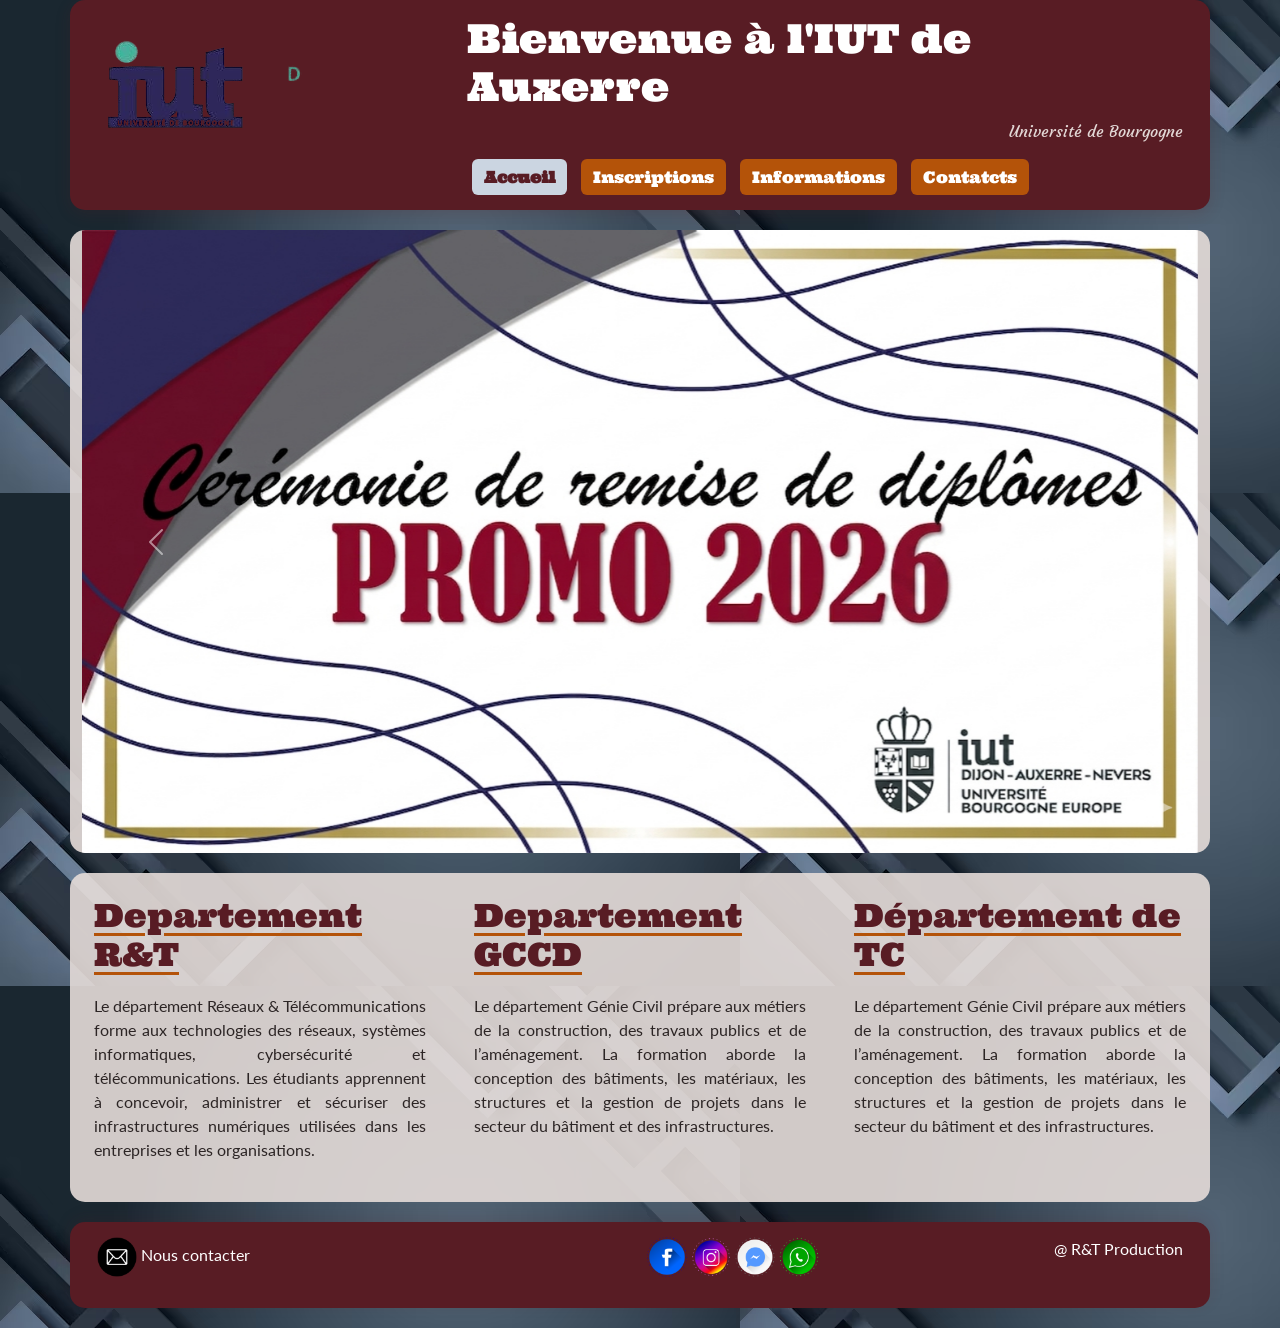
<file: SAE_projetint/index.html>
<!DOCTYPE html>
<html lang="fr">

	<head>
		<meta charset="utf-8">
		<meta name="viewport" content="width=device-width, initial-scale=1">
		<meta name="author" content="Oumar Ali MAHAMAT & Dorian Ripoche">
		<meta name="Bootstrap" content="5.3.3">
		
		<title>Remise diplome BUT Auxerre</title>
		<link rel="icon" href="./img/iutauxerre.png">
		
		<link href="https://cdn.jsdelivr.net/npm/bootstrap@5.3.3/dist/css/bootstrap.min.css" rel="stylesheet">
		<link rel="stylesheet" href="./css/RTTelecom_style.css">
		<link href="https://fonts.googleapis.com/css2?family=Courgette&family=Lato&family=Ultra&display=swap" rel="stylesheet">
	</head>

	<body class="container">
		<header class="row">
			<article class="col-sm-4">
				<p><img src="./img/logoauxerre-removebg-preview.png" alt="logo iut auxerre"></p>
			</article>
			<article class="col-sm-8">
				<h1>Bienvenue à l'IUT de Auxerre</h1>
				<p class="tac">Université de Bourgogne</p>
				<nav>
					<a href="index.html"><button type="button" class="btn btn-nav active">Accueil</button></a>
					<a href="inscription.html"><button type="button" class="btn btn-nav">Inscriptions</button></a>
					<a href="commander.html"><button type="button" class="btn btn-nav">Informations</button></a>
					<a href="demander_devis.html"><button type="button" class="btn btn-nav">Contatcts</button></a>
				</nav>
			</article>
		</header>

		<section class="row">
			<div id="carouselRT" class="carousel slide" data-bs-ride="carousel" data-bs-interval="4000">
				<div class="carousel-inner">
					<div class="carousel-item active">
						<img src="./img/promo2026.png" class="d-block w-100" alt="Contrats">
						<div class="carousel-caption d-none d-md-block">
						</div>
					</div>
					<div class="carousel-item">
						<img src="./img/promo20262.webp" class="d-block w-100" alt="Câblages">
						<div class="carousel-caption d-none d-md-block">
						</div>
					</div>
					<div class="carousel-item">
						<img src="./img/promo20263.jpeg" class="d-block w-100" alt="Matériel 1">
						<div class="carousel-caption d-none d-md-block">
						</div>
					</div>
					<div class="carousel-item">
						<img src="./img/promo20264.jpeg" class="d-block w-100" alt="Matériel 2">
						<div class="carousel-caption d-none d-md-block">
						</div>
					</div>
				</div>
				<button class="carousel-control-prev" type="button" data-bs-target="#carouselRT" data-bs-slide="prev">
					<span class="carousel-control-prev-icon" aria-hidden="true"></span>
				</button>
				<button class="carousel-control-next" type="button" data-bs-target="#carouselRT" data-bs-slide="next">
					<span class="carousel-control-next-icon" aria-hidden="true"></span>
				</button>
			</div>
		</section>

		<section class="row align-items-stretch">
			<article class="col-sm-4 p-4 text-justify">
				<h2>Departement R&T</h2>
				<p>Le département Réseaux & Télécommunications forme aux technologies des réseaux, systèmes informatiques, cybersécurité et télécommunications. Les étudiants apprennent à concevoir, administrer et sécuriser des infrastructures numériques utilisées dans les entreprises et les organisations.</p>
			</article>
			<article class="col-sm-4 p-4 text-justify">
				<h2>Departement GCCD</h2>
				<p>Le département Génie Civil prépare aux métiers de la construction, des travaux publics et de l’aménagement. La formation aborde la conception des bâtiments, les matériaux, les structures et la gestion de projets dans le secteur du bâtiment et des infrastructures.</p>
			</article>
			<article class="col-sm-4 p-4 text-justify">
				<h2>Département de TC</h2>
				<p>Le département Génie Civil prépare aux métiers de la construction, des travaux publics et de l’aménagement. La formation aborde la conception des bâtiments, les matériaux, les structures et la gestion de projets dans le secteur du bâtiment et des infrastructures.</p>
			</article>
		</section>

		<footer class="row">
			<article class="col-sm-4">
				<p><a href="#"><img src="./img-icones/email_rounded07_82197.png" alt="email"></a> Nous contacter</p>
			</article>
			<article class="col-sm-6 text-center">
				<p>
					<a href="#"><img src="./img-icones/facebook_108044.png" alt="facebook"></a>
					<a href="#"><img src="./img-icones/instagram_108043.png" alt="instagram"></a>
					<a href="#"><img src="./img-icones/messengerf_108040.png" alt="messenger"></a>
					<a href="#"><img src="./img-icones/whatsapp_108042.png" alt="whatsapp"></a>
				</p>
			</article>
			<article class="col-sm-2 text-end">
				<p>@ R&T Production</p>
			</article>
		</footer>
	
		<script src="https://cdn.jsdelivr.net/npm/bootstrap@5.3.3/dist/js/bootstrap.bundle.min.js"></script>
		<script src="https://cdn.jsdelivr.net/npm/@popperjs/core@2.11.8/dist/umd/popper.min.js"></script>
		<script src="https://cdn.jsdelivr.net/npm/bootstrap@5.3.3/dist/js/bootstrap.min.js"></script>
	</body>
</html>
</file>
<file: SAE_projetint/css/RTTelecom_style.css>
/* --- Style Général --- */
body {
	background-image: url("../img/fon1.jpg");
	background-repeat: repeat;
	font-family: 'Lato', Helvetica, sans-serif;
	color: #2c2525; /* Texte général sombre et chaud */
}

/* --- En-tête (Header) --- */
header {
	background-color: #581c24; /* Rouge Bordeaux sombre et chic */
	color: #ffffff;            /* Texte blanc */
	border-radius: 15px;
	margin: 20px 0;
	padding: 15px;
	box-shadow: 0 4px 15px rgba(88, 28, 36, 0.2);
}

header h1 {
	font-family: 'Ultra', serif;
}

.tac {
	text-align: right;
	font-family: 'Courgette', cursive;
	color: #e2d7d5;            /* Sous-titre blanc cassé un peu plus sombre */
}

/* --- Menu de Navigation (Boutons) --- */
.btn-nav {
	font-family: 'Ultra', serif;
	background-color: #b45309; /* Doré cuivré */
	color: #ffffff;
	border: none;
	margin: 0 5px;
	transition: all 0.3s ease;
}

.btn-nav:hover {
	background-color: #e5dcd9; /* Devient beige-sable clair au survol */
	color: #581c24;            /* Le texte passe au bordeaux */
}

.btn-nav.active {
	background-color: #cbd5e1; /* Bouton actif : un blanc cassé/gris plus sombre */
	color: #581c24;            /* Écrit en bordeaux */
	font-weight: bold;
}

/* --- Sections de la page --- */
section {
	/* Fond blanc cassé/beige plus sombre et mat (opacité à 90% pour la lisibilité) */
	background-color: rgba(229, 220, 217, 0.9); 
	margin: 20px 0;
	border-radius: 15px;
	overflow: hidden;
}

.text-justify {
	text-align: justify;
}

section h2 {
	font-family: 'Ultra', serif;
	text-decoration: underline;
	text-decoration-color: #b45309; /* Rappel du doré cuivré sous les titres */
	text-underline-offset: 6px;
	margin-bottom: 20px;
	text-align: left;
	color: #581c24;                 /* Titres des départements en bordeaux */
}

/* --- Carrousel --- */
.carousel {
	border-radius: 15px;
	overflow: hidden;
}

/* --- Pied de page (Footer) --- */
footer {
	background-color: #581c24; /* Rappel du rouge bordeaux */
	color: #ffffff;
	border-radius: 15px;
	padding: 15px;
	margin-bottom: 20px;
	box-shadow: 0 -4px 15px rgba(88, 28, 36, 0.15);
}

footer img {
	width: 40px;
	transition: transform 0.2s;
}

footer img:hover {
	transform: scale(1.1);
}
</file>
